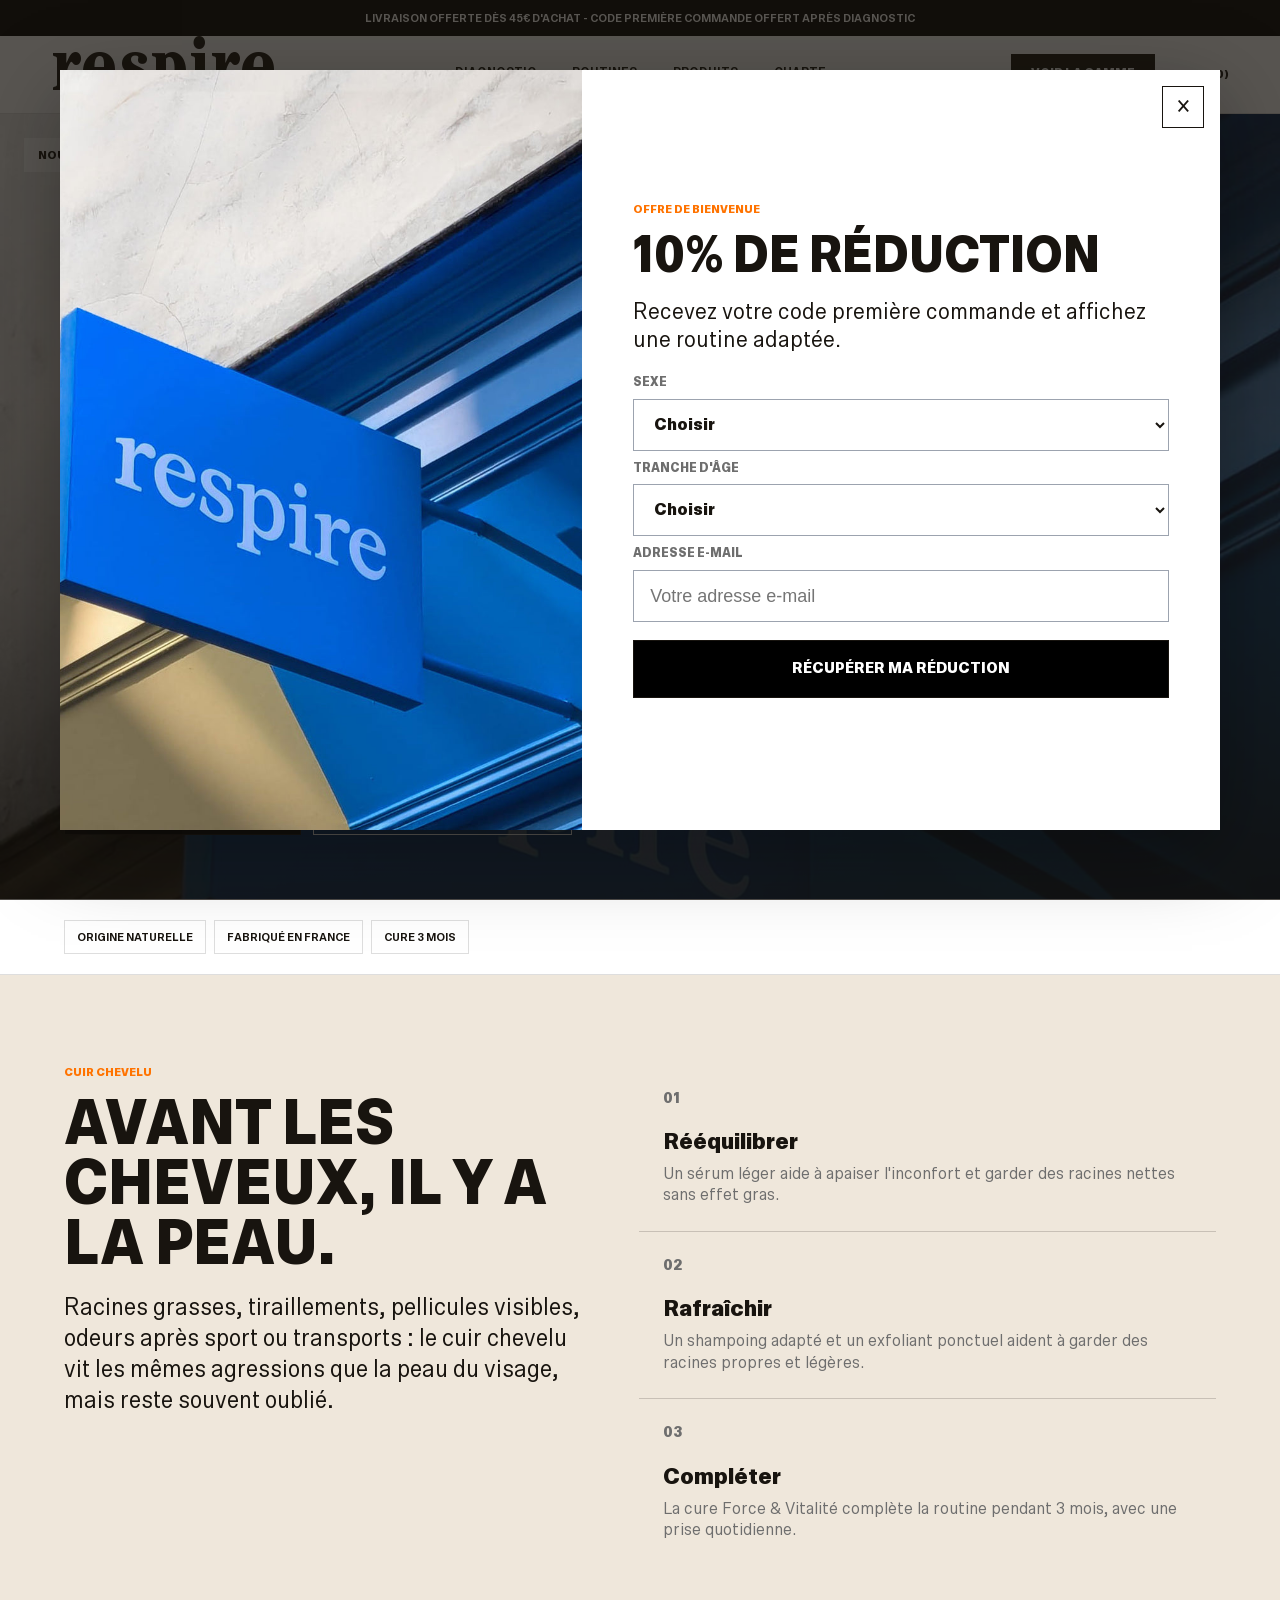
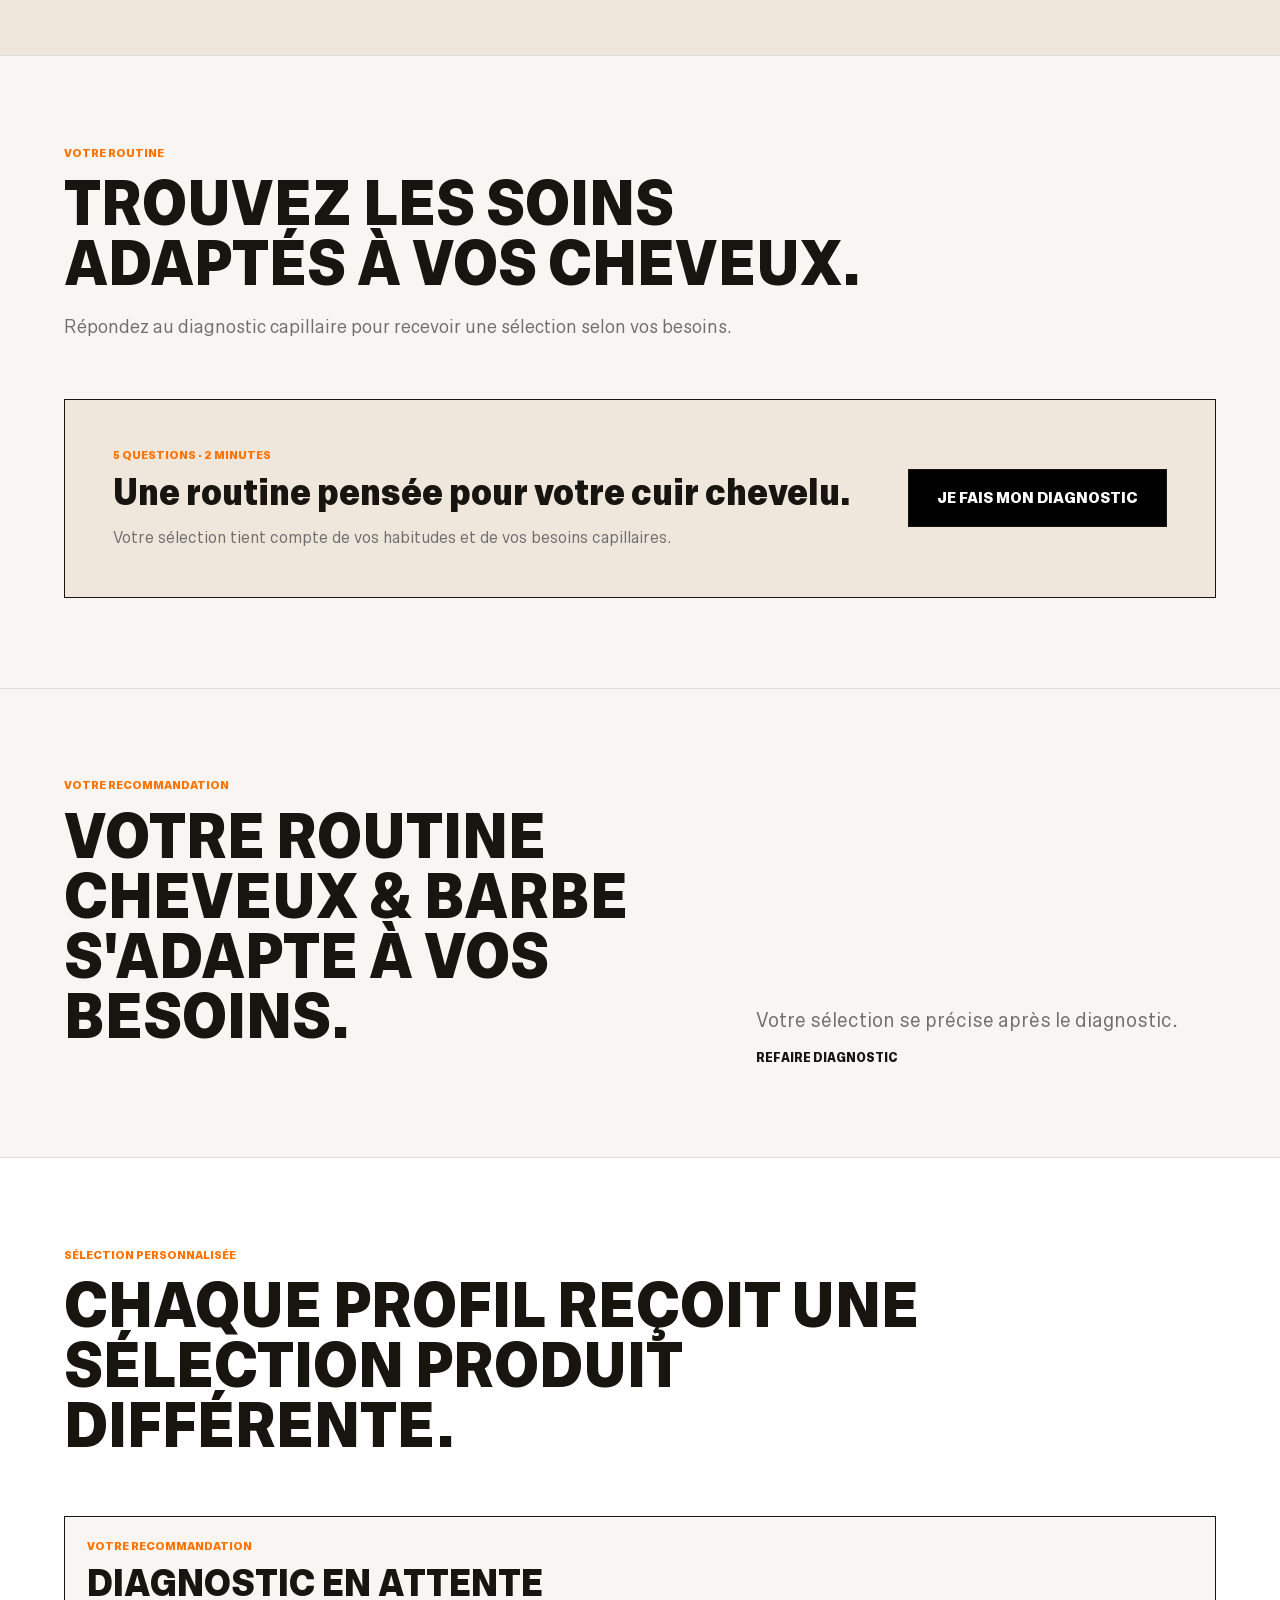
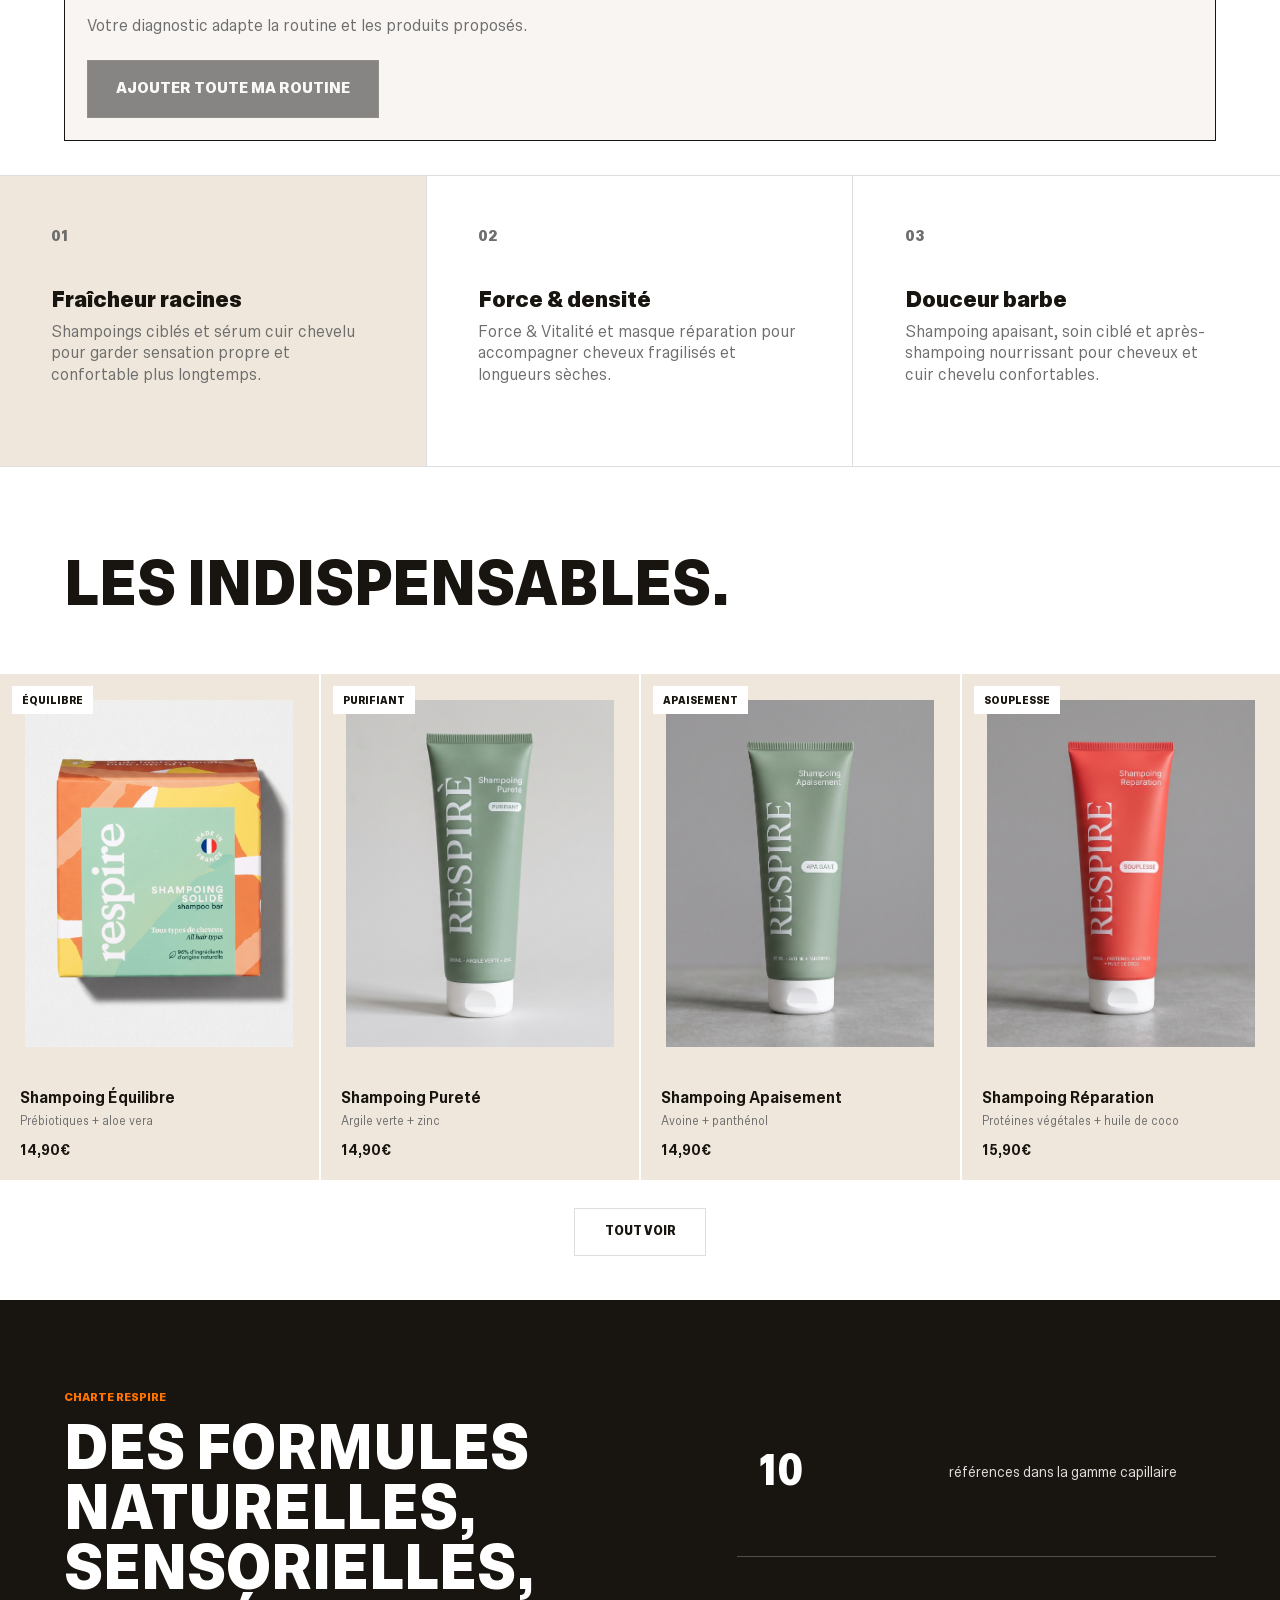
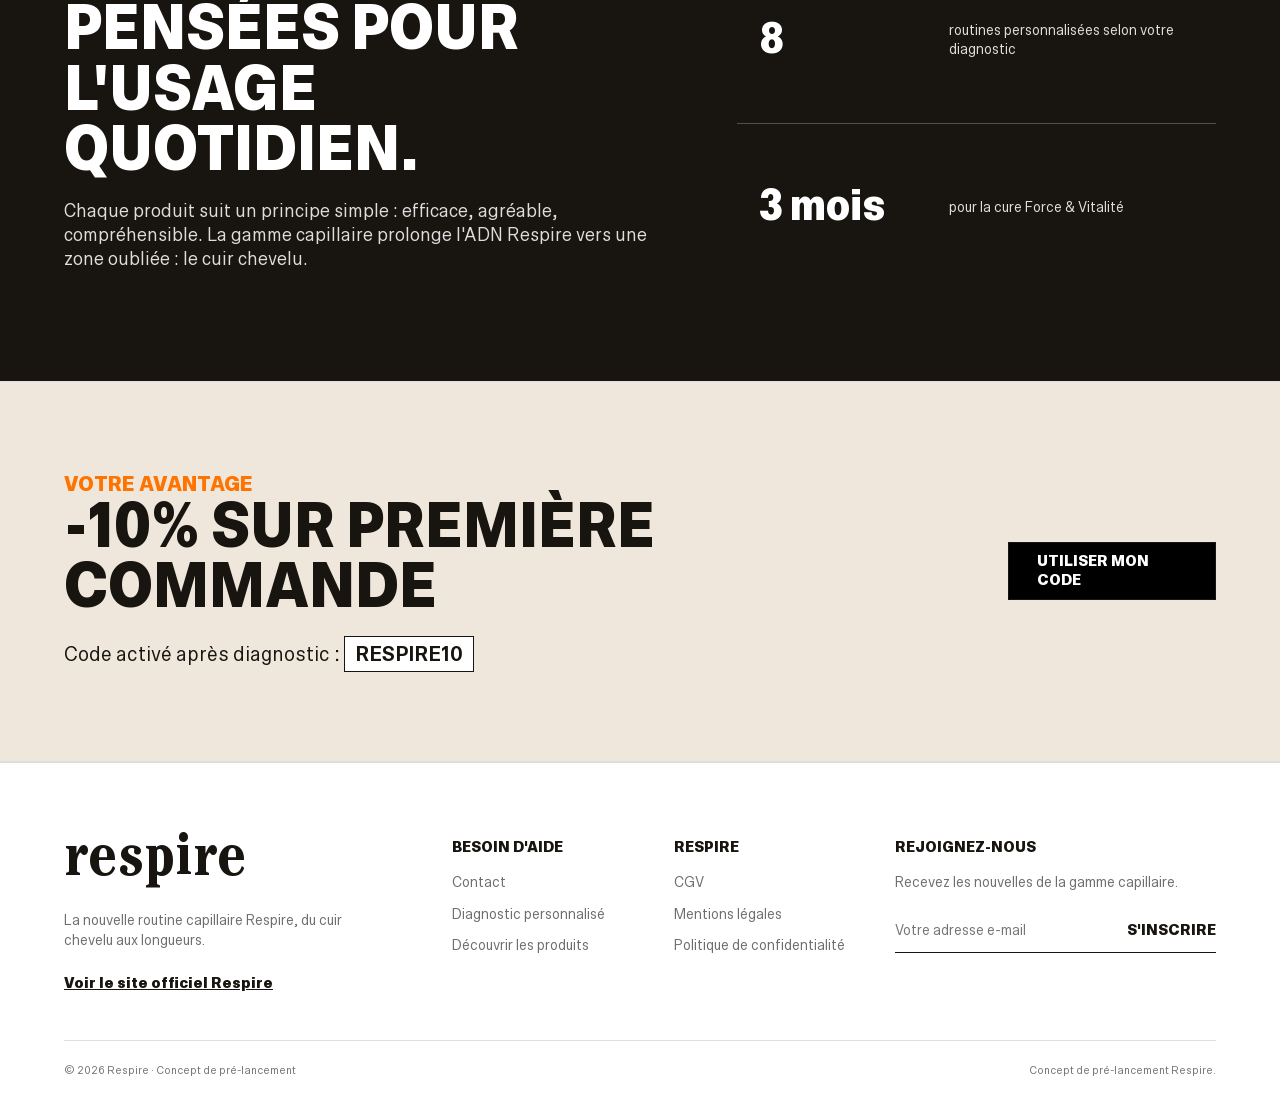
<file: index.html>
<!doctype html>
<html lang="fr">
  <head>
    <meta charset="utf-8">
    <meta name="viewport" content="width=device-width, initial-scale=1">
    <title>Respire Cheveux & Barbe</title>
    <meta name="description" content="Nouvelle gamme Respire Cheveux & Barbe : routines naturelles pour cheveux, cuir chevelu et barbe.">
    <link rel="icon" href="assets/images/respire-og.png">
    <link rel="stylesheet" href="styles.css?v=20260904-3">
  </head>
  <body>
    <div class="announcement">Livraison offerte dès 45€ d'achat - code première commande offert après diagnostic</div>

    <header class="site-header">
      <a class="brand" href="#top" aria-label="Respire">
        <span>respire</span>
      </a>
      <nav class="main-nav" aria-label="Navigation principale">
        <a href="#diagnostic-capillaire" data-open-diagnostic>Diagnostic</a>
        <a href="#routines">Routines</a>
        <a href="#produits">Produits</a>
        <a href="#preuves">Charte</a>
      </nav>
      <div class="header-actions">
        <a class="header-cta" href="#produits">Voir la gamme</a>
        <a class="cart-link" href="#panier" aria-label="Ouvrir le panier">Panier (<span id="header-cart-count">0</span>)</a>
      </div>
    </header>

    <main id="top">
      <section class="hero" aria-labelledby="hero-title">
        <div class="hero-media">
          <img data-segment-image="hero" src="assets/images/skin-house.jpg" alt="Portrait peau nette Respire">
        </div>
        <span class="hero-badge">Nouvelle gamme</span>
        <div class="hero-overlay">
          <h1 id="hero-title" data-personal="heroTitle">Le cuir chevelu aussi a besoin de respirer.</h1>
          <p class="hero-text" data-personal="heroText">Routine naturelle pour prendre soin du cuir chevelu, des racines, des longueurs et de la barbe, sans compromis sur la sensorialité.</p>
          <div class="hero-actions">
            <a class="button button-dark" href="#produits">Découvrir la gamme</a>
            <a class="button button-ghost" href="#diagnostic-capillaire" data-open-diagnostic>Je fais mon diagnostic</a>
          </div>
        </div>
      </section>

      <div class="hero-proof">
        <span>Origine naturelle</span>
        <span>Fabriqué en France</span>
        <span>Cure 3 mois</span>
      </div>

      <section class="scalp-section" aria-labelledby="scalp-title">
        <div class="scalp-copy">
          <p class="eyebrow">Cuir chevelu</p>
          <h2 id="scalp-title">Avant les cheveux, il y a la peau.</h2>
          <p>Racines grasses, tiraillements, pellicules visibles, odeurs après sport ou transports : le cuir chevelu vit les mêmes agressions que la peau du visage, mais reste souvent oublié.</p>
        </div>
        <div class="scalp-points">
          <article>
            <span>01</span>
            <h3>Rééquilibrer</h3>
            <p>Un sérum léger aide à apaiser l'inconfort et garder des racines nettes sans effet gras.</p>
          </article>
          <article>
            <span>02</span>
            <h3>Rafraîchir</h3>
            <p>Un shampoing adapté et un exfoliant ponctuel aident à garder des racines propres et légères.</p>
          </article>
          <article>
            <span>03</span>
            <h3>Compléter</h3>
            <p>La cure Force & Vitalité complète la routine pendant 3 mois, avec une prise quotidienne.</p>
          </article>
        </div>
      </section>

      <section class="fillout-section" id="diagnostic-capillaire" aria-labelledby="fillout-title">
        <div class="section-heading">
          <p class="eyebrow">Votre routine</p>
          <h2 id="fillout-title">Trouvez les soins adaptés à vos cheveux.</h2>
          <p class="fillout-intro">Répondez au diagnostic capillaire pour recevoir une sélection selon vos besoins.</p>
        </div>
        <div class="diagnostic-launch">
          <div>
            <span class="diagnostic-step">5 questions · 2 minutes</span>
            <strong>Une routine pensée pour votre cuir chevelu.</strong>
            <p>Votre sélection tient compte de vos habitudes et de vos besoins capillaires.</p>
          </div>
          <button class="button button-dark" type="button" data-open-diagnostic>Je fais mon diagnostic</button>
        </div>
      </section>

      <section class="diagnostic-band" id="diagnostic">
        <div>
          <p class="eyebrow">Votre recommandation</p>
          <h2 data-personal="diagnosticTitle">Votre routine cheveux & barbe s'adapte à vos besoins.</h2>
        </div>
        <div class="diagnostic-summary">
          <p data-personal="diagnosticText">Votre sélection se précise après le diagnostic.</p>
          <button class="text-button" id="reset-profile" type="button">Refaire diagnostic</button>
        </div>
      </section>

      <section class="matrix-section" id="matrix">
        <div class="section-heading">
          <p class="eyebrow">Sélection personnalisée</p>
          <h2>Chaque profil reçoit une sélection produit différente.</h2>
        </div>
        <div class="selected-reco" id="selected-reco">
          <span>Votre recommandation</span>
          <strong>Diagnostic en attente</strong>
          <p>Votre diagnostic adapte la routine et les produits proposés.</p>
          <button class="button button-dark routine-add" id="add-routine" type="button" disabled>Ajouter toute ma routine</button>
        </div>
      </section>

      <section class="routine-grid" id="routines" aria-label="Routines personnalisées">
        <article class="routine-card is-active" data-need-card="fresh">
          <span>01</span>
          <h3>Fraîcheur racines</h3>
          <p>Shampoings ciblés et sérum cuir chevelu pour garder sensation propre et confortable plus longtemps.</p>
        </article>
        <article class="routine-card" data-need-card="strong">
          <span>02</span>
          <h3>Force & densité</h3>
          <p>Force & Vitalité et masque réparation pour accompagner cheveux fragilisés et longueurs sèches.</p>
        </article>
        <article class="routine-card" data-need-card="soft">
          <span>03</span>
          <h3>Douceur barbe</h3>
          <p>Shampoing apaisant, soin ciblé et après-shampoing nourrissant pour cheveux et cuir chevelu confortables.</p>
        </article>
      </section>

      <section class="product-section" id="produits">
        <div class="section-heading">
          <h2>Les indispensables.</h2>
        </div>

        <div class="products">
          <article class="product-card" data-product-card="0"><div class="product-image"><a class="product-image-link" data-product-link href="product.html?product=shampoingEquilibre"><img data-product-image src="assets/images/concept-products/shampoing-solide-cuir-chevelu-v2.png" alt="Shampoing solide Respire Équilibre"><img class="product-image-hover" data-product-hover-image src="assets/images/product-lifestyle/hydratation.png" alt=""></a><span class="badge" data-product-badge>Équilibre</span><button class="product-hover-cta" type="button" data-track="add">Ajouter</button></div><div class="product-info"><h3 data-product-title>Shampoing Équilibre</h3><p class="product-meta" data-product-meta>Prébiotiques + aloe vera</p><div class="price-row"><strong data-product-price>14,90€</strong></div></div></article>
          <article class="product-card" data-product-card="1"><div class="product-image"><a class="product-image-link" data-product-link href="product.html?product=shampoingPurete"><img data-product-image src="assets/images/concept-products/shampoing-purete-v2.png" alt="Shampoing Respire Pureté vert"><img class="product-image-hover" data-product-hover-image src="assets/images/product-lifestyle/cuir-chevelu.png" alt=""></a><span class="badge" data-product-badge>Purifiant</span><button class="product-hover-cta" type="button" data-track="add">Ajouter</button></div><div class="product-info"><h3 data-product-title>Shampoing Pureté</h3><p class="product-meta" data-product-meta>Argile verte + zinc</p><div class="price-row"><strong data-product-price>14,90€</strong></div></div></article>
          <article class="product-card" data-product-card="2"><div class="product-image"><a class="product-image-link" data-product-link href="product.html?product=shampoingApaisement"><img data-product-image src="assets/images/concept-products/shampoing-apaisement-v2.png" alt="Shampoing Respire Apaisement vert"><img class="product-image-hover" data-product-hover-image src="assets/images/product-lifestyle/cuir-chevelu.png" alt=""></a><span class="badge" data-product-badge>Apaisement</span><button class="product-hover-cta" type="button" data-track="add">Ajouter</button></div><div class="product-info"><h3 data-product-title>Shampoing Apaisement</h3><p class="product-meta" data-product-meta>Avoine + panthénol</p><div class="price-row"><strong data-product-price>14,90€</strong></div></div></article>
          <article class="product-card" data-product-card="3"><div class="product-image"><a class="product-image-link" data-product-link href="product.html?product=shampoingReparation"><img data-product-image src="assets/images/concept-products/shampoing-reparation-v2.png" alt="Shampoing Respire Réparation rouge"><img class="product-image-hover" data-product-hover-image src="assets/images/product-lifestyle/reparation.png" alt=""></a><span class="badge" data-product-badge>Souplesse</span><button class="product-hover-cta" type="button" data-track="add">Ajouter</button></div><div class="product-info"><h3 data-product-title>Shampoing Réparation</h3><p class="product-meta" data-product-meta>Protéines végétales + huile de coco</p><div class="price-row"><strong data-product-price>15,90€</strong></div></div></article>
        </div>
        <details class="all-products">
          <summary>Tout voir</summary>
          <div class="catalog-links" id="catalog-links" aria-label="Les 10 fiches produit"></div>
        </details>
      </section>

      <section class="proof-section" id="preuves">
        <div class="proof-copy">
          <p class="eyebrow">Charte Respire</p>
          <h2>Des formules naturelles, sensorielles, pensées pour l'usage quotidien.</h2>
          <p>Chaque produit suit un principe simple : efficace, agréable, compréhensible. La gamme capillaire prolonge l'ADN Respire vers une zone oubliée : le cuir chevelu.</p>
        </div>
        <div class="proof-list">
          <div><strong>10</strong><span>références dans la gamme capillaire</span></div>
          <div><strong>8</strong><span>routines personnalisées selon votre diagnostic</span></div>
          <div><strong>3 mois</strong><span>pour la cure Force &amp; Vitalité</span></div>
        </div>
      </section>

      <section class="offer-section">
        <div>
          <p class="eyebrow">Votre avantage</p>
          <h2>-10% sur première commande</h2>
          <p>Code activé après diagnostic : <strong id="inline-code">RESPIRE10</strong></p>
        </div>
        <a class="button button-dark" href="#produits">Utiliser mon code</a>
      </section>
    </main>

    <footer class="site-footer" id="footer">
      <div class="footer-brand">
        <a class="brand" href="#top" aria-label="Retour en haut">respire</a>
        <p>La nouvelle routine capillaire Respire, du cuir chevelu aux longueurs.</p>
        <a class="footer-official" href="https://respire.co/" target="_blank" rel="noreferrer">Voir le site officiel Respire</a>
      </div>
      <div class="footer-column">
        <h3>Besoin d'aide</h3>
        <a href="mailto:hello@respire.co">Contact</a>
        <a href="#diagnostic">Diagnostic personnalisé</a>
        <a href="#produits">Découvrir les produits</a>
      </div>
      <div class="footer-column">
        <h3>Respire</h3>
        <a href="https://respire.co/pages/cgv" target="_blank" rel="noreferrer">CGV</a>
        <a href="https://respire.co/" target="_blank" rel="noreferrer">Mentions légales</a>
        <a href="https://respire.co/" target="_blank" rel="noreferrer">Politique de confidentialité</a>
      </div>
      <div class="footer-newsletter">
        <h3>Rejoignez-nous</h3>
        <p>Recevez les nouvelles de la gamme capillaire.</p>
        <form id="newsletter-form">
          <label class="sr-only" for="newsletter-email">Votre adresse e-mail</label>
          <input id="newsletter-email" name="email" type="email" placeholder="Votre adresse e-mail" required>
          <button type="submit">S'inscrire</button>
        </form>
        <p class="newsletter-status" id="newsletter-status" role="status" aria-live="polite"></p>
      </div>
      <div class="footer-bottom">
        <span>© 2026 Respire · Concept de pré-lancement</span>
        <span>Concept de pré-lancement Respire.</span>
      </div>
    </footer>

    <aside class="cart-panel" id="panier" aria-labelledby="cart-title" aria-hidden="true">
      <button class="cart-backdrop" type="button" aria-label="Fermer le panier"></button>
      <div class="cart-sheet">
        <div class="cart-heading"><div><p class="eyebrow">Votre sélection</p><h2 id="cart-title">Panier</h2></div><button class="cart-close" id="cart-close" type="button" title="Fermer le panier" aria-label="Fermer le panier">×</button></div>
        <div class="cart-count"><strong><span id="cart-count">0</span> article(s)</strong></div>
        <div id="cart-items"><p>Votre panier est vide.</p></div>
        <div class="cart-total"><span>Total indicatif</span><strong id="cart-total">0,00€</strong></div>
        <p class="cart-note">Pré-lancement : panier de démonstration, paiement non connecté.</p>
      </div>
    </aside>

    <div class="diagnostic-modal" id="diagnostic-modal" aria-hidden="true">
      <button class="diagnostic-backdrop" type="button" aria-label="Fermer le diagnostic"></button>
      <section class="diagnostic-dialog" role="dialog" aria-modal="true" aria-labelledby="diagnostic-modal-title">
        <div class="diagnostic-dialog-head">
          <div>
            <p class="eyebrow">Diagnostic capillaire</p>
            <h2 id="diagnostic-modal-title">Trouvez votre routine.</h2>
          </div>
          <button class="diagnostic-close" id="diagnostic-close" type="button" title="Fermer le diagnostic" aria-label="Fermer le diagnostic">×</button>
        </div>
        <div class="diagnostic-frame">
          <iframe src="https://brkqevpp4d.zite.so/" title="Diagnostic capillaire Respire"></iframe>
        </div>
      </section>
    </div>

    <div class="profile-gate" id="profile-gate" role="dialog" aria-modal="true" aria-labelledby="gate-title">
      <div class="gate-panel">
        <button class="gate-close" id="gate-close" type="button" title="Fermer" aria-label="Fermer">×</button>
        <div class="gate-image">
          <img data-segment-image="gate" src="assets/images/skin-house.jpg" alt="Portrait Respire">
        </div>
        <form class="gate-form" id="profile-form">
          <p class="eyebrow">Offre de bienvenue</p>
          <h2 id="gate-title">10% DE RÉDUCTION</h2>
          <p>Recevez votre code première commande et affichez une routine adaptée.</p>

          <label>
            Sexe
            <select name="gender" required>
              <option value="">Choisir</option>
              <option value="femme">Femme</option>
              <option value="homme">Homme</option>
            </select>
          </label>

          <label>
            Tranche d'âge
            <select name="age" required>
              <option value="">Choisir</option>
              <option value="18-24">18-24 ans</option>
              <option value="25-34">25-34 ans</option>
              <option value="35-44">35-44 ans</option>
              <option value="45+">45 ans et plus</option>
            </select>
          </label>

          <label>
            Adresse e-mail
            <input name="email" type="email" autocomplete="email" placeholder="Votre adresse e-mail" required>
          </label>

          <button class="button button-dark gate-submit" type="submit">RÉCUPÉRER MA RÉDUCTION</button>
          <div class="coupon" id="coupon" hidden>
            <span>Votre code</span>
            <strong>RESPIRE10</strong>
          </div>
        </form>
      </div>
    </div>

    <div class="toast" id="toast" role="status" aria-live="polite" hidden></div>

    <script src="script.js?v=20260903-12"></script>
  </body>
</html>
</file>
<file: styles.css>
@font-face {
  font-family: "Scto Grotesk";
  src: url("assets/fonts/scto-grotesk-regular.woff2") format("woff2");
  font-weight: 400;
}

@font-face {
  font-family: "Scto Grotesk";
  src: url("assets/fonts/scto-grotesk-bold.woff2") format("woff2");
  font-weight: 700;
}

@font-face {
  font-family: "Scto Grotesk";
  src: url("assets/fonts/scto-grotesk-black.woff2") format("woff2");
  font-weight: 900;
}

@font-face {
  font-family: "Cheltenham Respire";
  src: url("assets/fonts/cheltenham-bold-cond.woff2") format("woff2");
  font-weight: 700;
}

:root {
  --ink: #18140f;
  --muted: #6e6e6e;
  --line: #dedede;
  --paper: #ffffff;
  --soft: #f8f5f2;
  --cream: #efe7db;
  --accent: #ff7300;
  --max: 1440px;
}

* {
  box-sizing: border-box;
}

html {
  scroll-behavior: smooth;
}

body {
  margin: 0;
  background: var(--paper);
  color: var(--ink);
  font-family: "Scto Grotesk", Arial, sans-serif;
  font-size: 16px;
  line-height: 1.2;
}

body.is-locked {
  overflow: hidden;
}

body.cart-open {
  overflow: hidden;
}

body.diagnostic-open {
  overflow: hidden;
}

img {
  display: block;
  width: 100%;
  height: 100%;
  object-fit: cover;
}

a {
  color: inherit;
  text-decoration: none;
}

button,
select {
  font: inherit;
}

.announcement {
  background: #000;
  color: #fff;
  min-height: 36px;
  display: flex;
  align-items: center;
  justify-content: center;
  padding: 8px 16px;
  font-size: 12px;
  font-weight: 700;
  text-align: center;
  text-transform: uppercase;
}

.site-header {
  position: sticky;
  top: 0;
  z-index: 20;
  display: grid;
  grid-template-columns: 1fr auto 1fr;
  align-items: center;
  gap: 24px;
  min-height: 78px;
  padding: 0 clamp(18px, 4vw, 56px);
  background: rgba(255, 255, 255, 0.94);
  border-bottom: 1px solid var(--line);
  backdrop-filter: blur(14px);
}

.brand {
  font-family: "Cheltenham Respire", Georgia, serif;
  font-size: clamp(42px, 6vw, 76px);
  letter-spacing: 0;
  line-height: 0.8;
}

.main-nav {
  display: flex;
  align-items: center;
  justify-content: center;
  gap: clamp(16px, 3vw, 36px);
  font-size: 13px;
  font-weight: 700;
  text-transform: uppercase;
}

.main-nav a {
  padding: 8px 0;
  border-bottom: 1px solid transparent;
}

.main-nav a:hover {
  border-color: currentColor;
}

.header-cta {
  min-height: 42px;
  display: inline-flex;
  align-items: center;
  justify-content: center;
  padding: 0 20px;
  background: var(--ink);
  color: #fff;
  font-size: 13px;
  font-weight: 900;
  text-transform: uppercase;
  white-space: nowrap;
}

.header-actions {
  justify-self: end;
  display: flex;
  align-items: center;
  gap: 10px;
}

.profile-chip,
.text-button {
  border: 0;
  background: transparent;
  color: var(--ink);
  cursor: pointer;
  font-weight: 900;
  text-transform: uppercase;
}

.profile-chip {
  min-height: 42px;
  padding: 0 12px;
  border: 1px solid var(--line);
  font-size: 12px;
}

.profile-chip:hover,
.text-button:hover {
  color: var(--accent);
}

.hero {
  position: relative;
  min-height: max(560px, calc(100vh - 114px));
  overflow: hidden;
  border-bottom: 1px solid var(--line);
}

.hero::after {
  content: "";
  position: absolute;
  inset: 0;
  background: linear-gradient(0deg, rgba(0, 0, 0, 0.65) 0%, rgba(0, 0, 0, 0.15) 40%, rgba(0, 0, 0, 0) 65%);
  pointer-events: none;
}

.hero-badge {
  position: absolute;
  top: 24px;
  left: 24px;
  z-index: 2;
  display: inline-flex;
  align-items: center;
  min-height: 34px;
  padding: 0 14px;
  background: #fff;
  color: var(--ink);
  font-size: 12px;
  font-weight: 900;
  text-transform: uppercase;
  white-space: nowrap;
}

.hero-overlay {
  position: absolute;
  left: 0;
  right: 0;
  bottom: 0;
  z-index: 2;
  padding: clamp(28px, 6vw, 64px) clamp(20px, 5vw, 72px);
  color: #fff;
}

.hero-overlay h1 {
  max-width: 640px;
  margin-bottom: 14px;
  font-size: clamp(28px, 3.8vw, 60px);
  line-height: 0.98;
}

.hero-overlay .hero-text {
  max-width: 520px;
  margin-bottom: 20px;
  font-size: clamp(15px, 1.4vw, 19px);
}

.hero-overlay .hero-actions {
  margin-bottom: 0;
}

.eyebrow {
  margin: 0 0 16px;
  color: var(--accent);
  font-size: 12px;
  font-weight: 900;
  letter-spacing: 0;
  text-transform: uppercase;
}

h1,
h2,
h3,
p {
  margin-top: 0;
}

h1 {
  max-width: 760px;
  margin-bottom: 28px;
  font-size: clamp(54px, 6.4vw, 96px);
  line-height: 0.86;
  font-weight: 900;
  letter-spacing: 0;
  text-transform: uppercase;
}

h2 {
  margin-bottom: 18px;
  font-size: clamp(34px, 5vw, 72px);
  line-height: 0.94;
  font-weight: 900;
  letter-spacing: 0;
  text-transform: uppercase;
}

h3 {
  margin-bottom: 10px;
  font-size: 24px;
  line-height: 1;
  font-weight: 900;
  letter-spacing: 0;
}

.hero-overlay h1 {
  color: #fff;
}

.hero-text {
  max-width: 620px;
  margin-bottom: 32px;
  font-size: clamp(20px, 2.4vw, 32px);
  color: var(--ink);
}

.hero-overlay .hero-text {
  color: #fff;
}

.hero-actions {
  display: flex;
  flex-wrap: wrap;
  gap: 12px;
  margin-bottom: 32px;
}

.button {
  min-height: 58px;
  display: inline-flex;
  align-items: center;
  justify-content: center;
  padding: 0 28px;
  border: 1px solid var(--ink);
  cursor: pointer;
  font-weight: 900;
  text-transform: uppercase;
  letter-spacing: 0;
}

.button-dark {
  background: #000;
  color: #fff;
}

.button-light {
  background: #fff;
  color: var(--ink);
}

.button-ghost {
  background: transparent;
  border-color: #fff;
  color: #fff;
}

.button-ghost:hover {
  background: #fff;
  color: var(--ink);
}

.hero-proof {
  display: flex;
  flex-wrap: wrap;
  gap: 8px;
  max-width: var(--max);
  margin: 0 auto;
  padding: 20px clamp(20px, 5vw, 72px);
  border-bottom: 1px solid var(--line);
}

.variant-note {
  margin-bottom: 16px;
  color: var(--muted);
  font-size: 12px;
  font-weight: 900;
  text-transform: uppercase;
}

.hero-proof span {
  min-height: 34px;
  display: inline-flex;
  align-items: center;
  border: 1px solid var(--line);
  padding: 0 12px;
  font-size: 12px;
  font-weight: 700;
  text-transform: uppercase;
}

.hero-media {
  position: absolute;
  inset: 0;
  min-height: 100%;
  background: var(--cream);
}

.hero-media img {
  width: 100%;
  height: 100%;
  object-fit: cover;
  object-position: center 15%;
}

.diagnostic-band,
.scalp-section,
.proof-section,
.offer-section {
  max-width: var(--max);
  margin: 0 auto;
  padding: clamp(42px, 7vw, 92px) clamp(20px, 5vw, 72px);
  border-bottom: 1px solid var(--line);
}

.scalp-section {
  display: grid;
  grid-template-columns: minmax(0, 0.9fr) minmax(320px, 1fr);
  gap: 56px;
  background: var(--cream);
}

.scalp-copy p:last-child {
  max-width: 660px;
  margin-bottom: 0;
  font-size: clamp(20px, 2vw, 28px);
}

.scalp-points {
  display: grid;
  gap: 1px;
  background: rgba(24, 20, 15, 0.18);
}

.scalp-points article {
  min-height: 154px;
  padding: 24px;
  background: var(--cream);
}

.scalp-points span {
  display: block;
  margin-bottom: 22px;
  color: var(--muted);
  font-weight: 900;
}

.scalp-points p {
  margin-bottom: 0;
  color: var(--muted);
  font-size: 18px;
}

.diagnostic-band {
  display: grid;
  grid-template-columns: minmax(0, 1fr) minmax(280px, 460px);
  gap: 48px;
  background: var(--soft);
}

.diagnostic-summary {
  align-self: end;
}

.diagnostic-summary p {
  margin-bottom: 0;
  color: var(--muted);
  font-size: 22px;
}

.text-button {
  margin-top: 18px;
  padding: 0;
  font-size: 13px;
}

.routine-grid,
.products {
  max-width: var(--max);
  margin: 0 auto;
  display: grid;
  grid-template-columns: repeat(3, minmax(0, 1fr));
  border-bottom: 1px solid var(--line);
}

.routine-card {
  min-height: 290px;
  padding: clamp(24px, 4vw, 52px);
  border-right: 1px solid var(--line);
  background: var(--paper);
}

.routine-card:last-child {
  border-right: 0;
}

.routine-card.is-active {
  background: var(--cream);
}

.routine-card span {
  display: block;
  margin-bottom: 42px;
  color: var(--muted);
  font-weight: 900;
}

.routine-card p {
  margin-bottom: 0;
  color: var(--muted);
  font-size: 18px;
}

.product-section {
  max-width: var(--max);
  margin: 0 auto;
  padding-top: clamp(42px, 7vw, 92px);
}

.matrix-section {
  max-width: var(--max);
  margin: 0 auto;
  padding-top: clamp(42px, 7vw, 92px);
  border-bottom: 1px solid var(--line);
  background: #fff;
}

.section-heading {
  padding: 0 clamp(20px, 5vw, 72px) 40px;
}

.section-heading h2 {
  max-width: 900px;
}

.selected-reco {
  margin: 0 clamp(20px, 5vw, 72px) 34px;
  padding: 22px;
  border: 1px solid var(--ink);
  background: var(--soft);
}

.selected-reco span {
  display: block;
  margin-bottom: 8px;
  color: var(--accent);
  font-size: 12px;
  font-weight: 900;
  text-transform: uppercase;
}

.selected-reco strong {
  display: block;
  margin-bottom: 8px;
  font-size: clamp(24px, 3vw, 42px);
  font-weight: 900;
  text-transform: uppercase;
}

.selected-reco p {
  max-width: 980px;
  margin-bottom: 0;
  color: var(--muted);
  font-size: 18px;
}

.routine-add {
  margin-top: 22px;
}

.routine-add:disabled {
  opacity: 0.45;
  cursor: not-allowed;
}

.matrix-wrap {
  overflow: hidden;
}

.logic-details {
  margin: 0 clamp(20px, 5vw, 72px) 42px;
  border-top: 1px solid var(--line);
}

.logic-details summary {
  padding: 18px 0;
  cursor: pointer;
  font-size: 13px;
  font-weight: 900;
  text-transform: uppercase;
}

.logic-details .matrix-wrap {
  display: grid;
  grid-template-columns: repeat(4, minmax(0, 1fr));
  gap: 1px;
  border: 0;
  background: var(--line);
}

.segment-card {
  min-height: 150px;
  padding: 18px;
  background: var(--soft);
}

.segment-card > span {
  display: block;
  margin-bottom: 14px;
  color: var(--accent);
  font-size: 11px;
  font-weight: 900;
  text-transform: uppercase;
}

.segment-card strong {
  display: block;
  margin-bottom: 10px;
  font-size: 18px;
  line-height: 1;
}

.segment-card p {
  margin: 0;
  color: var(--muted);
  font-size: 13px;
  line-height: 1.3;
}

.products {
  grid-template-columns: repeat(4, minmax(0, 1fr));
  gap: 2px;
  border-bottom: 0;
}

.catalog-links {
  display: grid;
  grid-template-columns: repeat(5, minmax(0, 1fr));
  border-top: 1px solid var(--line);
}

.all-products {
  margin: 28px auto 44px;
  text-align: center;
}

.all-products summary {
  width: max-content;
  min-width: 132px;
  min-height: 48px;
  display: inline-flex;
  align-items: center;
  justify-content: center;
  padding: 0 22px;
  border: 1px solid var(--line);
  cursor: pointer;
  font-size: 13px;
  font-weight: 900;
  text-transform: uppercase;
  list-style: none;
}

.all-products summary::-webkit-details-marker {
  display: none;
}

.all-products summary:hover {
  border-color: var(--ink);
  background: var(--soft);
}

.all-products[open] summary {
  margin-bottom: 18px;
  background: var(--ink);
  color: #fff;
}

.catalog-links a {
  min-height: 74px;
  display: flex;
  flex-direction: column;
  justify-content: space-between;
  gap: 8px;
  padding: 14px 18px;
  border-right: 1px solid var(--line);
  border-bottom: 1px solid var(--line);
  font-size: 13px;
  font-weight: 900;
}

.catalog-links a:nth-child(5n) {
  border-right: 0;
}

.catalog-links a:hover {
  background: var(--cream);
}

.catalog-links span {
  color: var(--muted);
  font-size: 11px;
  font-weight: 700;
  text-transform: uppercase;
}

.product-card {
  background: var(--cream);
}

.product-image {
  position: relative;
  aspect-ratio: 4 / 5;
  background: var(--cream);
  overflow: hidden;
}

.product-image-link {
  position: absolute;
  inset: 0;
  display: block;
}

.product-image-link img {
  position: absolute;
  inset: 0;
  width: 100%;
  height: 100%;
  padding: 8%;
  object-fit: cover;
  transition: opacity 0.35s ease;
}

.product-image-hover {
  padding: 0;
  object-fit: cover !important;
  opacity: 0;
}

.product-image:hover img[data-product-image] {
  opacity: 0;
}

.product-image:hover .product-image-hover {
  opacity: 1;
}

.product-hover-cta {
  position: absolute;
  top: 50%;
  left: 50%;
  z-index: 2;
  transform: translate(-50%, -50%);
  min-height: 44px;
  display: inline-flex;
  align-items: center;
  padding: 0 22px;
  border: 0;
  background: var(--ink);
  color: #fff;
  cursor: pointer;
  font-size: 12px;
  font-weight: 900;
  text-transform: uppercase;
  opacity: 0;
  transition: opacity 0.25s ease;
  pointer-events: none;
}

.product-image:hover .product-hover-cta {
  opacity: 1;
  pointer-events: auto;
}

.badge {
  position: absolute;
  top: 12px;
  left: 12px;
  z-index: 2;
  min-height: 28px;
  display: inline-flex;
  align-items: center;
  padding: 0 10px;
  background: #fff;
  color: var(--ink);
  font-size: 11px;
  font-weight: 900;
  text-transform: uppercase;
}

.product-info {
  min-height: 100px;
  display: flex;
  flex-direction: column;
  padding: 16px 20px 20px;
}

.stars {
  display: none;
}

.product-info h3 {
  margin-bottom: 6px;
  font-size: 17px;
  font-weight: 700;
  line-height: 1.15;
}

.product-meta {
  margin-bottom: 10px;
  color: var(--muted);
  font-size: 13px;
  line-height: 1.3;
  font-weight: 400;
  text-transform: none;
}

.price-row {
  margin-top: auto;
  display: flex;
  align-items: center;
  justify-content: space-between;
  gap: 10px;
}

.price-row button {
  min-height: 32px;
  padding: 0;
  border: 0;
  background: transparent;
  color: var(--ink);
  cursor: pointer;
  font-size: 12px;
  font-weight: 900;
  text-decoration: underline;
  text-transform: uppercase;
}

@media (hover: none) {
  .product-hover-cta {
    opacity: 1;
    pointer-events: auto;
  }
}

.gate-submit:disabled {
  cursor: default;
  background: #287a58;
  border-color: #287a58;
}

.proof-section {
  display: grid;
  grid-template-columns: minmax(0, 0.9fr) minmax(300px, 0.7fr);
  gap: 58px;
  background: var(--ink);
  color: #fff;
}

.proof-copy p:last-child {
  max-width: 680px;
  color: #dedede;
  font-size: 20px;
}

.proof-list {
  display: grid;
  gap: 1px;
  background: rgba(255, 255, 255, 0.25);
}

.proof-list div {
  min-height: 132px;
  display: grid;
  grid-template-columns: 0.7fr 1fr;
  align-items: center;
  gap: 18px;
  padding: 22px;
  background: var(--ink);
}

.proof-list strong {
  font-size: 44px;
  font-weight: 900;
}

.proof-list span {
  color: #dedede;
}

.offer-section {
  display: flex;
  align-items: center;
  justify-content: space-between;
  gap: 24px;
  background: var(--cream);
}

.offer-section p {
  margin-bottom: 0;
  font-size: 22px;
}

#inline-code {
  display: inline-flex;
  align-items: center;
  min-height: 36px;
  padding: 0 10px;
  background: #fff;
  border: 1px solid var(--ink);
}

.site-footer {
  max-width: var(--max);
  margin: 0 auto;
  display: grid;
  grid-template-columns: 1.35fr repeat(2, 0.7fr) 1.25fr;
  gap: 42px;
  padding: clamp(42px, 6vw, 76px) clamp(20px, 5vw, 72px) 24px;
  background: #fff;
  border-top: 1px solid var(--line);
}

.cart-link {
  min-height: 42px;
  display: inline-flex;
  align-items: center;
  color: var(--ink);
  font-size: 12px;
  font-weight: 900;
  text-transform: uppercase;
  white-space: nowrap;
}

.fillout-section {
  max-width: var(--max);
  margin: 0 auto;
  padding: clamp(56px, 7vw, 92px) 0;
  border-bottom: 1px solid var(--line);
  background: var(--soft);
}

.fillout-intro {
  max-width: 680px;
  font-size: 20px;
  color: var(--muted);
}

.diagnostic-launch {
  margin: 0 clamp(20px, 5vw, 72px);
  padding: clamp(24px, 4vw, 48px);
  display: flex;
  align-items: center;
  justify-content: space-between;
  gap: 32px;
  border: 1px solid var(--ink);
  background: var(--cream);
}

.diagnostic-launch strong {
  display: block;
  margin-bottom: 10px;
  font-size: clamp(22px, 3vw, 38px);
  font-weight: 900;
}

.diagnostic-launch p {
  max-width: 620px;
  margin-bottom: 0;
  color: var(--muted);
  font-size: 18px;
}

.diagnostic-step {
  display: block;
  margin-bottom: 10px;
  color: var(--accent);
  font-size: 12px;
  font-weight: 900;
  text-transform: uppercase;
}

.diagnostic-modal {
  position: fixed;
  inset: 0;
  z-index: 90;
  display: none;
  place-items: center;
  padding: 24px;
  background: rgba(24, 20, 15, 0.68);
}

.diagnostic-modal.is-open {
  display: grid;
}

.diagnostic-backdrop {
  position: absolute;
  inset: 0;
  border: 0;
  background: transparent;
  cursor: pointer;
}

.diagnostic-dialog {
  position: relative;
  width: min(880px, 100%);
  height: min(850px, 100%);
  display: flex;
  flex-direction: column;
  background: var(--paper);
  box-shadow: 0 24px 80px rgba(0, 0, 0, 0.35);
}

.diagnostic-dialog-head {
  display: flex;
  align-items: flex-start;
  justify-content: space-between;
  gap: 24px;
  padding: 28px 32px 20px;
  border-bottom: 1px solid var(--line);
}

.diagnostic-dialog-head h2 {
  margin-bottom: 0;
  font-size: clamp(32px, 4vw, 54px);
}

.diagnostic-close {
  width: 42px;
  height: 42px;
  flex: 0 0 auto;
  border: 1px solid var(--ink);
  background: transparent;
  color: var(--ink);
  cursor: pointer;
  font-size: 32px;
  line-height: 1;
}

.diagnostic-close:hover {
  background: var(--ink);
  color: #fff;
}

.diagnostic-frame {
  min-height: 0;
  flex: 1;
  background: var(--soft);
  overflow: hidden;
}

.diagnostic-frame iframe {
  width: 100%;
  height: 100%;
  border: 0;
}

.cart-panel {
  position: fixed;
  inset: 0;
  z-index: 80;
  display: none;
  justify-content: flex-end;
  background: rgba(24, 20, 15, 0.55);
}

.cart-panel.is-open {
  display: flex;
}

.cart-backdrop {
  position: absolute;
  inset: 0;
  border: 0;
  background: transparent;
  cursor: pointer;
}

.cart-sheet {
  position: relative;
  width: min(480px, 100%);
  height: 100%;
  overflow-y: auto;
  padding: 34px clamp(20px, 4vw, 42px);
  background: var(--soft);
  box-shadow: -20px 0 60px rgba(0, 0, 0, 0.18);
}

.cart-heading {
  display: flex;
  justify-content: space-between;
  gap: 24px;
  align-items: end;
  margin-bottom: 28px;
}

.cart-close {
  width: 42px;
  height: 42px;
  border: 1px solid var(--ink);
  background: transparent;
  color: var(--ink);
  cursor: pointer;
  font-size: 32px;
  line-height: 1;
}

.cart-close:hover {
  background: var(--ink);
  color: #fff;
}

.cart-count {
  margin-bottom: 18px;
  font-size: 14px;
}

.cart-heading h2 {
  margin-bottom: 0;
}

.cart-item {
  display: flex;
  justify-content: space-between;
  gap: 20px;
  padding: 16px 0;
  border-top: 1px solid var(--line);
}

.cart-total {
  display: flex;
  justify-content: space-between;
  padding-top: 22px;
  margin-top: 12px;
  border-top: 1px solid var(--ink);
  font-weight: 900;
}

.cart-note,
.product-detail-note {
  color: var(--muted);
  font-size: 13px;
}

.product-header {
  position: relative;
}

.product-detail {
  max-width: var(--max);
  margin: 0 auto;
  padding: 34px clamp(20px, 5vw, 72px) 90px;
}

.back-link {
  display: inline-block;
  margin-bottom: 38px;
  font-weight: 900;
  text-decoration: underline;
}

.product-detail-grid {
  display: grid;
  grid-template-columns: minmax(0, 1.3fr) minmax(320px, 0.9fr);
  gap: clamp(34px, 7vw, 72px);
  align-items: start;
}

.product-gallery {
  min-width: 0;
  display: flex;
  gap: 12px;
}

.product-thumb-rail {
  display: flex;
  flex-direction: column;
  gap: 10px;
  flex: 0 0 auto;
}

.product-thumb-rail button {
  position: relative;
  width: 64px;
  height: 64px;
  padding: 0;
  border: 1px solid var(--line);
  background: var(--soft);
  cursor: pointer;
}

.product-thumb-rail button.is-selected {
  border-color: var(--ink);
}

.product-thumb-rail img {
  width: 100%;
  height: 100%;
  object-fit: contain;
}

.thumb-play {
  position: absolute;
  inset: 0;
  display: flex;
  align-items: center;
  justify-content: center;
  background: rgba(0, 0, 0, 0.35);
  color: #fff;
  font-size: 14px;
}

.product-detail-image {
  position: relative;
  flex: 1;
  aspect-ratio: 4 / 5;
  background: var(--soft);
  overflow: hidden;
}

.product-detail-image video {
  width: 100%;
  height: 100%;
  object-fit: cover;
}

.product-status {
  margin-bottom: 16px;
  color: var(--muted);
  font-size: 12px;
  font-weight: 900;
  text-transform: uppercase;
}

.product-detail-subtitle {
  margin-bottom: 18px;
  color: var(--muted);
  font-size: 18px;
}

.product-benefits {
  display: flex;
  flex-wrap: wrap;
  gap: 8px;
  margin-bottom: 24px;
}

.product-benefits span {
  padding: 8px 14px;
  border: 1px solid var(--line);
  border-radius: 999px;
  font-size: 12px;
  font-weight: 700;
  text-transform: uppercase;
}

.product-cta {
  width: 100%;
  min-height: 56px;
  margin-bottom: 16px;
  font-size: 14px;
}

.shipping-row {
  display: flex;
  justify-content: space-between;
  margin: 0 0 24px;
  padding: 16px 0;
  border-top: 1px solid var(--line);
  color: var(--muted);
  font-size: 13px;
}

.shipping-row strong {
  color: var(--ink);
}

.product-content-grid {
  display: grid;
  grid-template-columns: repeat(3, minmax(0, 1fr));
  gap: 1px;
  margin-top: 80px;
  background: var(--line);
}

.product-content-grid article {
  min-height: 260px;
  padding: clamp(28px, 5vw, 58px);
  background: var(--soft);
}

.product-content-image {
  padding: 0 !important;
  min-height: 260px;
}

.product-content-image img {
  object-fit: cover;
}

.product-content-grid h2 {
  max-width: 520px;
  font-size: clamp(30px, 4vw, 52px);
}

.product-content-grid p:last-child {
  max-width: 540px;
  color: var(--muted);
  font-size: 18px;
}

.faq-section {
  margin-top: 64px;
  border-top: 1px solid var(--line);
}

.faq-section details {
  padding: 20px 0;
  border-bottom: 1px solid var(--line);
}

.faq-section summary {
  cursor: pointer;
  font-weight: 900;
}

.faq-section details p {
  max-width: 760px;
  margin: 16px 0 0;
  color: var(--muted);
}

.product-footer {
  display: grid;
  grid-template-columns: 1fr auto;
  gap: 24px;
  align-items: center;
  padding: 48px clamp(20px, 5vw, 72px) 28px;
  background: var(--ink);
  color: #fff;
}

.product-footer .brand {
  font-size: 58px;
}

.product-footer div {
  display: flex;
  gap: 22px;
}

.product-footer small {
  grid-column: 1 / -1;
  color: #bbb;
}

.product-detail-image img {
  object-fit: contain;
}

.product-detail-copy h1 {
  margin-bottom: 6px;
  font-size: clamp(32px, 3.6vw, 48px);
  text-transform: none;
}

.product-specs {
  margin: 0 0 20px;
  border-top: 1px solid var(--line);
}

.product-specs div {
  display: grid;
  grid-template-columns: 110px 1fr;
  gap: 16px;
  padding: 14px 0;
  border-bottom: 1px solid var(--line);
}

.product-specs dt {
  font-size: 12px;
  font-weight: 900;
  text-transform: uppercase;
}

.product-specs dd {
  margin: 0;
  color: var(--muted);
}

.footer-brand .brand {
  display: inline-block;
  margin-bottom: 24px;
  font-size: 60px;
}

.footer-brand p,
.footer-newsletter p {
  max-width: 310px;
  color: var(--muted);
}

.footer-official {
  display: inline-block;
  margin-top: 8px;
  font-weight: 900;
  text-decoration: underline;
}

.footer-column h3,
.footer-newsletter h3 {
  margin-bottom: 18px;
  font-size: 16px;
  text-transform: uppercase;
}

.footer-column a {
  display: block;
  margin-bottom: 12px;
  color: var(--muted);
}

.footer-column a:hover,
.footer-official:hover {
  color: var(--accent);
}

#newsletter-form {
  display: flex;
  border-bottom: 1px solid var(--ink);
}

#newsletter-email {
  min-width: 0;
  flex: 1;
  padding: 12px 0;
  border: 0;
  outline: 0;
  font: inherit;
}

#newsletter-form button {
  padding: 0 0 0 12px;
  border: 0;
  background: transparent;
  color: var(--ink);
  cursor: pointer;
  font-weight: 900;
  text-transform: uppercase;
}

.newsletter-status {
  min-height: 20px;
  margin-top: 12px;
  color: #287a58 !important;
  font-size: 13px;
  font-weight: 700;
}

.footer-bottom {
  grid-column: 1 / -1;
  display: flex;
  justify-content: space-between;
  gap: 20px;
  padding-top: 22px;
  border-top: 1px solid var(--line);
  color: var(--muted);
  font-size: 12px;
}

.sr-only {
  position: absolute;
  width: 1px;
  height: 1px;
  padding: 0;
  margin: -1px;
  overflow: hidden;
  clip: rect(0, 0, 0, 0);
  white-space: nowrap;
  border: 0;
}

.profile-gate {
  position: fixed;
  inset: 0;
  z-index: 100;
  display: grid;
  place-items: center;
  padding: 24px;
  background: rgba(24, 20, 15, 0.72);
}

.profile-gate.is-hidden {
  display: none;
}

.gate-panel {
  position: relative;
  width: min(1160px, 100%);
  height: min(760px, calc(100vh - 32px));
  display: grid;
  grid-template-columns: minmax(340px, 0.9fr) minmax(420px, 1.1fr);
  background: #fff;
  box-shadow: 0 24px 80px rgba(0, 0, 0, 0.35);
  overflow: hidden;
}

.gate-close {
  position: absolute;
  top: 16px;
  right: 16px;
  z-index: 2;
  width: 42px;
  height: 42px;
  flex: 0 0 auto;
  border: 1px solid var(--ink);
  background: #fff;
  color: var(--ink);
  cursor: pointer;
  font-size: 28px;
  line-height: 1;
}

.gate-close:hover {
  background: var(--ink);
  color: #fff;
}

.gate-image {
  min-height: 0;
  overflow: hidden;
}

.gate-image img {
  object-fit: cover;
}

.gate-form {
  min-width: 0;
  overflow-y: auto;
  padding: 24px clamp(28px, 4vw, 58px);
  display: flex;
  flex-direction: column;
  justify-content: center;
}

.gate-form h2 {
  margin-bottom: 16px;
  font-size: clamp(42px, 4.1vw, 60px);
}

.gate-form > p:not(.eyebrow) {
  margin-bottom: 20px;
  font-size: clamp(18px, 2vw, 24px);
}

.gate-form label {
  display: grid;
  gap: 8px;
  margin-bottom: 10px;
  color: var(--muted);
  font-size: 13px;
  font-weight: 900;
  text-transform: uppercase;
}

.gate-form input,
.gate-form select {
  width: 100%;
  min-height: 52px;
  padding: 0 16px;
  border: 1px solid #9ca3af;
  border-radius: 0;
  background: #fff;
  color: var(--ink);
  font-size: 18px;
}

.live-preview {
  margin: 2px 0 10px;
  padding: 10px 16px;
  border: 1px solid var(--line);
  background: var(--soft);
}

.live-preview span {
  display: block;
  margin-bottom: 5px;
  color: var(--accent);
  font-size: 11px;
  font-weight: 900;
  text-transform: uppercase;
}

.live-preview strong {
  display: block;
  margin-bottom: 4px;
  font-size: 18px;
  font-weight: 900;
}

.live-preview p {
  margin-bottom: 0;
  color: var(--muted);
}

.gate-submit {
  width: 100%;
  margin-top: 8px;
}

.coupon {
  margin-top: 12px;
  padding: 14px 18px;
  border: 1px solid var(--ink);
  background: var(--soft);
}

.coupon span {
  display: block;
  color: var(--muted);
  font-size: 12px;
  font-weight: 900;
  text-transform: uppercase;
}

.coupon strong {
  display: block;
  margin-top: 6px;
  font-size: 28px;
  font-weight: 900;
}

.toast {
  position: fixed;
  right: 22px;
  bottom: 22px;
  z-index: 120;
  max-width: min(360px, calc(100vw - 44px));
  padding: 16px 18px;
  background: #000;
  color: #fff;
  font-weight: 900;
  text-transform: uppercase;
  box-shadow: 0 18px 60px rgba(0, 0, 0, 0.24);
}

@media (max-width: 980px) {
  .site-header {
    grid-template-columns: 1fr auto;
  }

  .main-nav {
    display: none;
  }

  .scalp-section,
  .diagnostic-band,
  .proof-section,
  .gate-panel,
  .site-footer,
  .product-detail-grid,
  .product-content-grid {
    grid-template-columns: 1fr;
  }

  .hero {
    min-height: 640px;
  }

  .routine-grid,
  .products {
    grid-template-columns: 1fr 1fr;
  }

  .routine-card:nth-child(2),
  .product-card:nth-child(2n) {
    border-right: 0;
  }

  .gate-image {
    min-height: 260px;
  }
}

@media (max-width: 640px) {
  .announcement {
    font-size: 11px;
  }

  .site-header {
    min-height: 66px;
    padding: 0 16px;
  }

  .brand {
    font-size: 42px;
  }

  .header-cta {
    min-height: 38px;
    padding: 0 14px;
    font-size: 11px;
  }

  .profile-chip {
    display: none;
  }

  h1 {
    font-size: 52px;
  }

  h2 {
    font-size: 36px;
  }

  .hero {
    min-height: 560px;
  }

  .hero-overlay,
  .scalp-section,
  .diagnostic-band,
  .proof-section,
  .offer-section {
    padding: 38px 18px;
  }

  .hero-text,
  .diagnostic-summary p,
  .offer-section p,
  .product-detail-desc {
    font-size: 19px;
  }

  .hero-actions,
  .offer-section,
  .diagnostic-launch {
    align-items: stretch;
    flex-direction: column;
  }

  .button {
    width: 100%;
    min-height: 54px;
    padding: 0 18px;
    text-align: center;
  }

  .routine-grid,
  .products {
    grid-template-columns: 1fr;
  }

  .diagnostic-launch {
    margin: 0 18px;
    padding: 24px 18px;
  }

  .diagnostic-launch .button {
    width: 100%;
  }

  .diagnostic-modal {
    padding: 0;
  }

  .diagnostic-dialog {
    width: 100%;
    height: 100%;
  }

  .diagnostic-dialog-head {
    padding: 20px 18px 16px;
  }

  .logic-details .matrix-wrap {
    grid-template-columns: 1fr 1fr;
  }

  .catalog-links {
    grid-template-columns: 1fr 1fr;
  }

  .catalog-links a:nth-child(5n) {
    border-right: 1px solid var(--line);
  }

  .catalog-links a:nth-child(2n) {
    border-right: 0;
  }

  .footer-bottom,
  .cart-item,
  .product-footer div {
    flex-direction: column;
    align-items: flex-start;
  }

  .cart-heading {
    flex-direction: row;
    align-items: flex-end;
  }

  .product-footer {
    grid-template-columns: 1fr;
  }

  .product-footer small {
    grid-column: auto;
  }

  .routine-card,
  .product-card {
    border-right: 0;
  }

  .proof-list div {
    grid-template-columns: 1fr;
    min-height: 120px;
  }

  .footer-bottom {
    flex-direction: column;
  }

  .profile-gate {
    padding: 0;
  }

  .gate-panel {
    min-height: 100vh;
    max-height: 100vh;
  }

  .gate-image {
    min-height: 150px;
    max-height: 180px;
  }

  .gate-form {
    padding: 18px 18px 28px;
    justify-content: flex-start;
  }

  .gate-form h2 {
    margin-bottom: 14px;
    font-size: 38px;
  }

  .gate-form > p:not(.eyebrow) {
    margin-bottom: 16px;
    font-size: 18px;
  }
}
</file>
